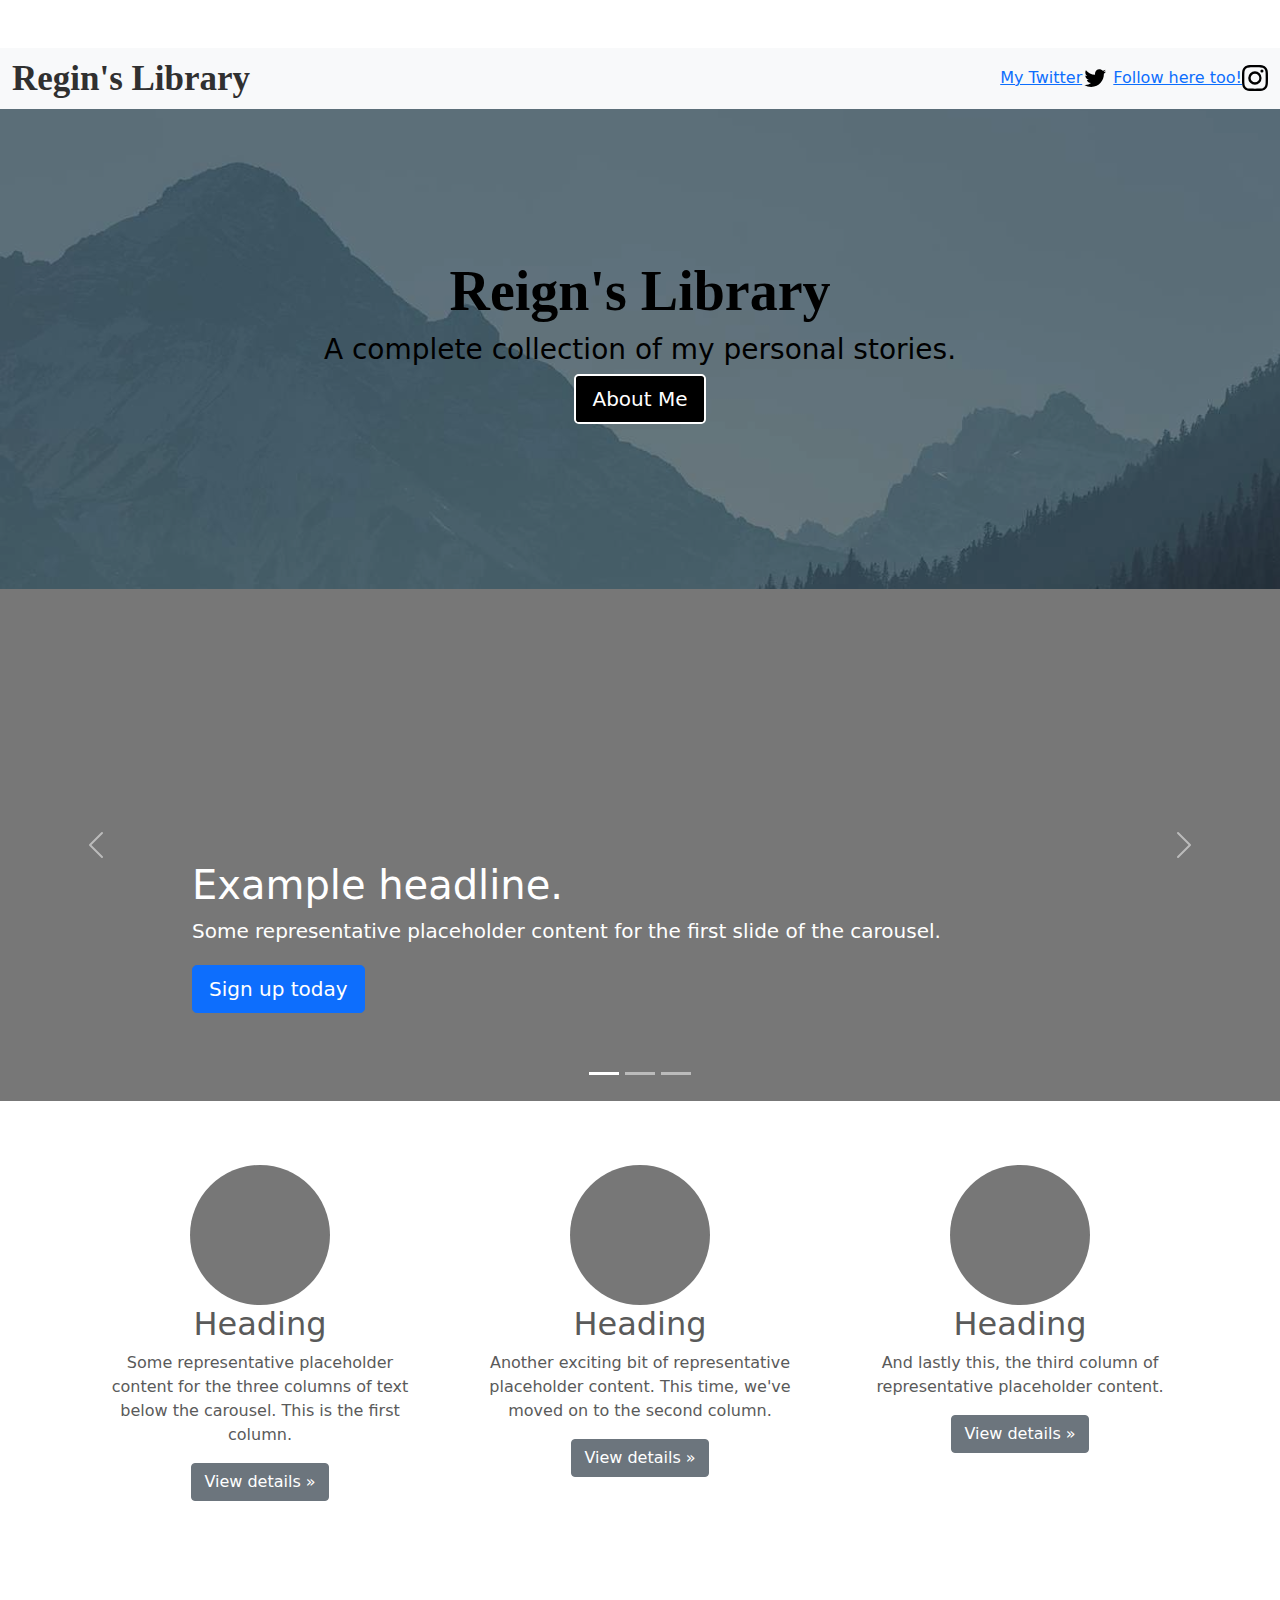
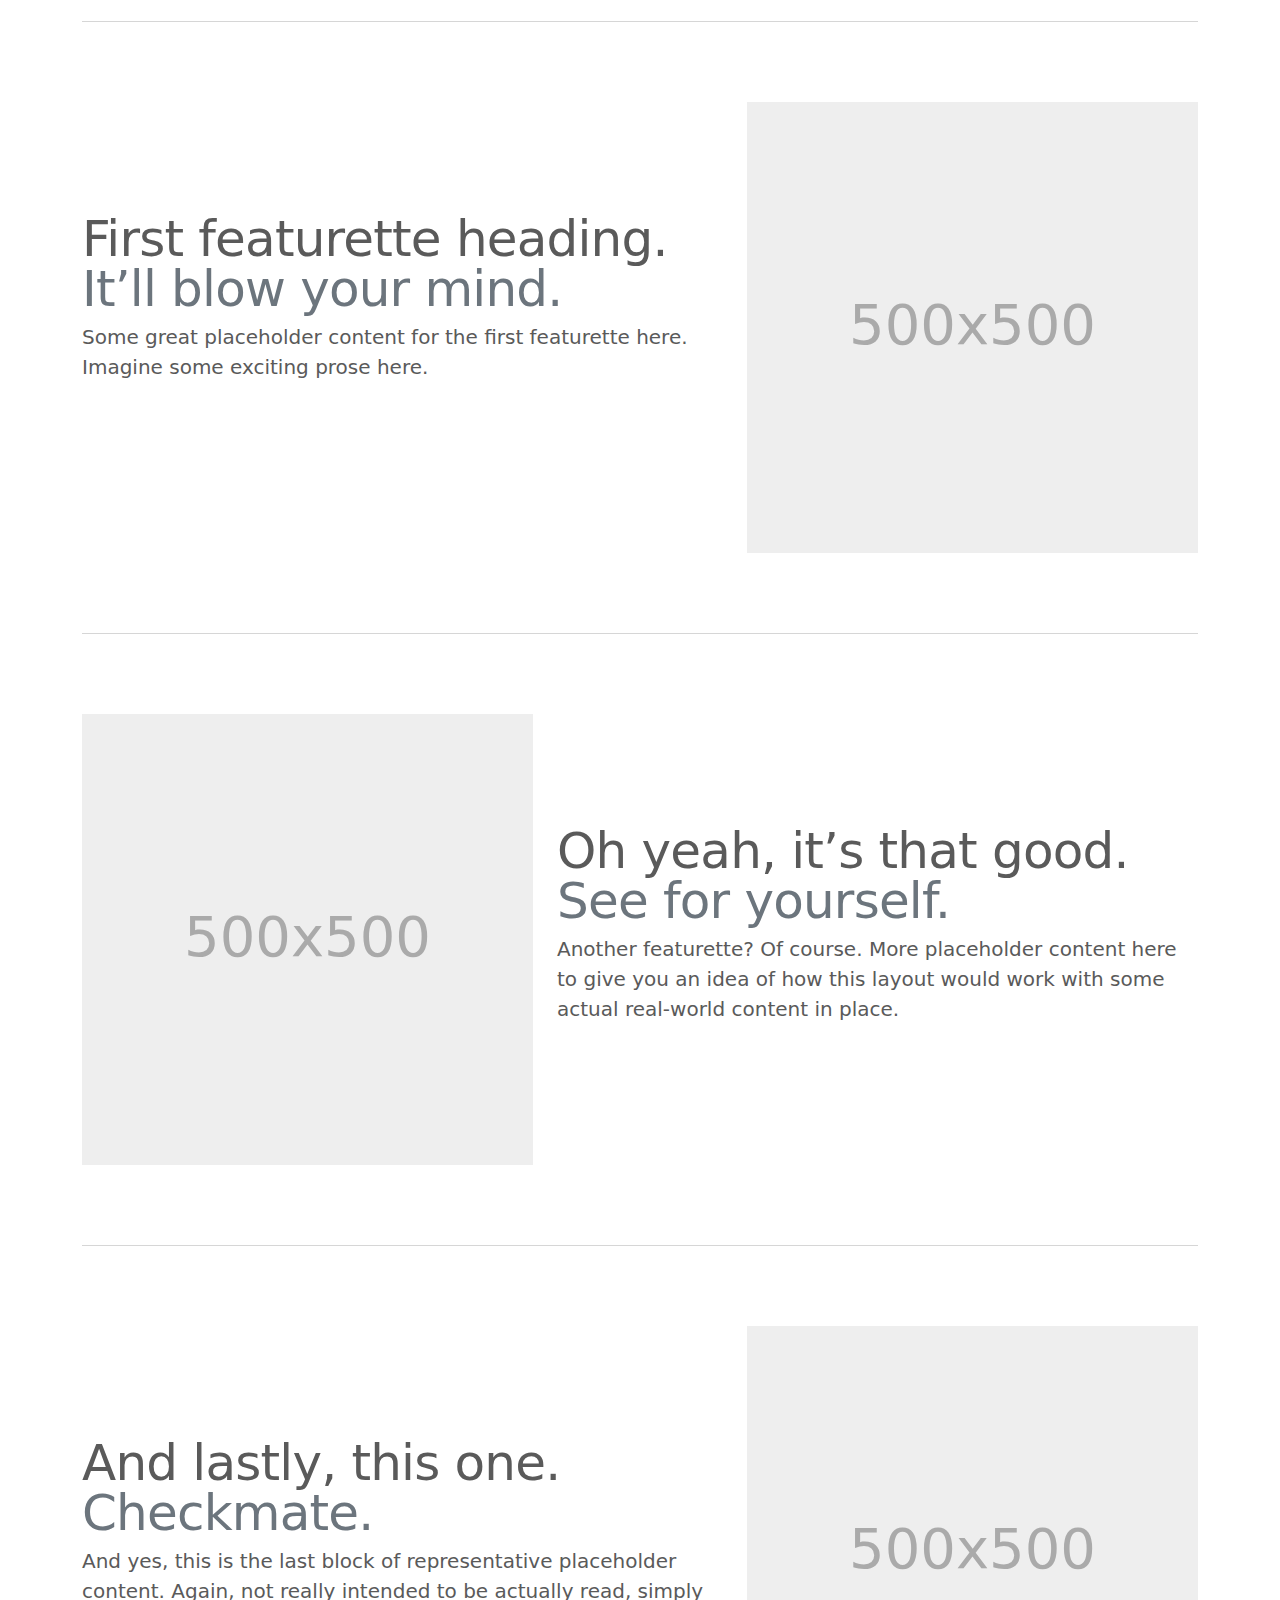
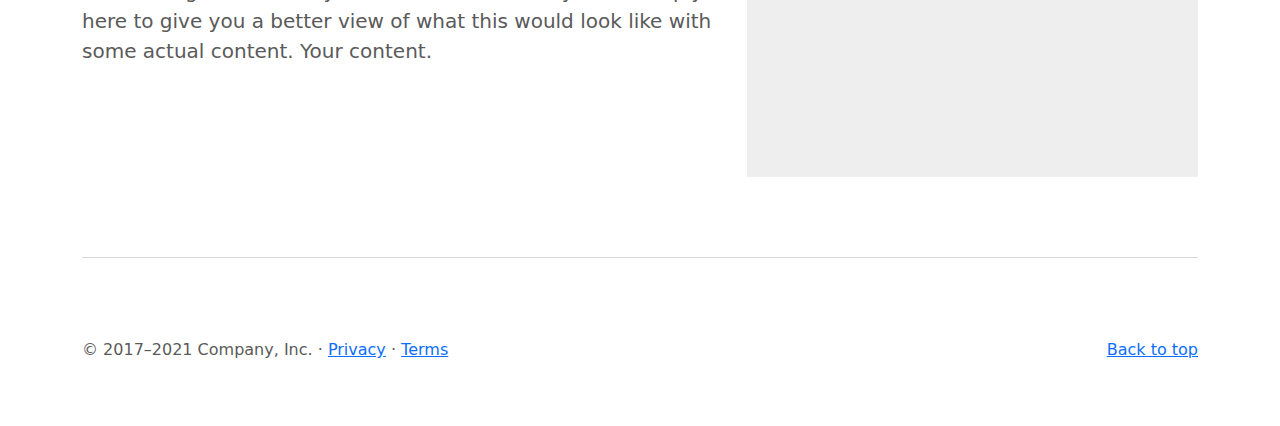
<file: index.html>
<!doctype html>
<html lang="en">

<head>
	<meta charset="utf-8">
	<meta name="viewport" content="width=device-width, initial-scale=1">
	<meta name="description" content="">
	<meta name="author" content="Mark Otto, Jacob Thornton, and Bootstrap contributors">
	<meta name="generator" content="Hugo 0.84.0">
	<title>Carousel Template · Bootstrap v5.0</title>

	<link rel="canonical" href="https://reignslibrary.com">

	<!-- Bootstrap core CSS -->
	<link href="./assets/bootstrap.min.css" rel="stylesheet">

	<style>
		.bd-placeholder-img {
			font-size: 1.125rem;
			text-anchor: middle;
			-webkit-user-select: none;
			-moz-user-select: none;
			user-select: none;
		}

		@media (min-width: 768px) {
			.bd-placeholder-img-lg {
				font-size: 3.5rem;
			}
		}
	</style>


	<!-- Custom styles for this template -->
	<link href="carousel.css" rel="stylesheet">
</head>

<body>

	<header>
		<nav class="navbar flex-column bg-light">
			<div class="container-fluid">
				<a class="navbar-brand headtext-1 playfair" href="#">Regin's Library</a>
				<button class="navbar-toggler" type="button" data-bs-toggle="collapse" data-bs-target="#navbarCollapse"
					aria-controls="navbarCollapse" aria-expanded="false" aria-label="Toggle navigation">
					<span class="navbar-toggler-icon"></span>
				</button>
				<div class="flex-row-sm">
					<a title="Follow me here!" href="https://twitter.com/Reign15x"><span class="sr-only">My Twitter</span><svg class="svg-icon" width="26" height="26" aria-hidden="true" role="img" focusable="false" viewBox="0 0 24 24" version="1.1" xmlns="http://www.w3.org/2000/svg" xmlns:xlink="http://www.w3.org/1999/xlink"><path d="M22.23,5.924c-0.736,0.326-1.527,0.547-2.357,0.646c0.847-0.508,1.498-1.312,1.804-2.27 c-0.793,0.47-1.671,0.812-2.606,0.996C18.324,4.498,17.257,4,16.077,4c-2.266,0-4.103,1.837-4.103,4.103 c0,0.322,0.036,0.635,0.106,0.935C8.67,8.867,5.647,7.234,3.623,4.751C3.27,5.357,3.067,6.062,3.067,6.814 c0,1.424,0.724,2.679,1.825,3.415c-0.673-0.021-1.305-0.206-1.859-0.513c0,0.017,0,0.034,0,0.052c0,1.988,1.414,3.647,3.292,4.023 c-0.344,0.094-0.707,0.144-1.081,0.144c-0.264,0-0.521-0.026-0.772-0.074c0.522,1.63,2.038,2.816,3.833,2.85 c-1.404,1.1-3.174,1.756-5.096,1.756c-0.331,0-0.658-0.019-0.979-0.057c1.816,1.164,3.973,1.843,6.29,1.843 c7.547,0,11.675-6.252,11.675-11.675c0-0.178-0.004-0.355-0.012-0.531C20.985,7.47,21.68,6.747,22.23,5.924z"></path></svg></a>
					<a href="https://www.instagram.com/reign15x/"><span class="screen-reader-text">Follow here too!</span><svg xmlns="http://www.w3.org/2000/svg" width="26" height="26" class="svg-icon" viewBox="0 0 16 16"><path d="M8 0C5.829 0 5.556.01 4.703.048 3.85.088 3.269.222 2.76.42a3.917 3.917 0 0 0-1.417.923A3.927 3.927 0 0 0 .42 2.76C.222 3.268.087 3.85.048 4.7.01 5.555 0 5.827 0 8.001c0 2.172.01 2.444.048 3.297.04.852.174 1.433.372 1.942.205.526.478.972.923 1.417.444.445.89.719 1.416.923.51.198 1.09.333 1.942.372C5.555 15.99 5.827 16 8 16s2.444-.01 3.298-.048c.851-.04 1.434-.174 1.943-.372a3.916 3.916 0 0 0 1.416-.923c.445-.445.718-.891.923-1.417.197-.509.332-1.09.372-1.942C15.99 10.445 16 10.173 16 8s-.01-2.445-.048-3.299c-.04-.851-.175-1.433-.372-1.941a3.926 3.926 0 0 0-.923-1.417A3.911 3.911 0 0 0 13.24.42c-.51-.198-1.092-.333-1.943-.372C10.443.01 10.172 0 7.998 0h.003zm-.717 1.442h.718c2.136 0 2.389.007 3.232.046.78.035 1.204.166 1.486.275.373.145.64.319.92.599.28.28.453.546.598.92.11.281.24.705.275 1.485.039.843.047 1.096.047 3.231s-.008 2.389-.047 3.232c-.035.78-.166 1.203-.275 1.485a2.47 2.47 0 0 1-.599.919c-.28.28-.546.453-.92.598-.28.11-.704.24-1.485.276-.843.038-1.096.047-3.232.047s-2.39-.009-3.233-.047c-.78-.036-1.203-.166-1.485-.276a2.478 2.478 0 0 1-.92-.598 2.48 2.48 0 0 1-.6-.92c-.109-.281-.24-.705-.275-1.485-.038-.843-.046-1.096-.046-3.233 0-2.136.008-2.388.046-3.231.036-.78.166-1.204.276-1.486.145-.373.319-.64.599-.92.28-.28.546-.453.92-.598.282-.11.705-.24 1.485-.276.738-.034 1.024-.044 2.515-.045v.002zm4.988 1.328a.96.96 0 1 0 0 1.92.96.96 0 0 0 0-1.92zm-4.27 1.122a4.109 4.109 0 1 0 0 8.217 4.109 4.109 0 0 0 0-8.217zm0 1.441a2.667 2.667 0 1 1 0 5.334 2.667 2.667 0 0 1 0-5.334z"/></svg></a>
				</div>
				<div class="collapse navbar-collapse" id="navbarCollapse">
					<ul class="navbar-nav me-auto mb-2 mb-md-0">
						<li class="nav-item">
							<a class="nav-link active" aria-current="page" href="#">Home</a>
						</li>
						<li class="nav-item">
							<a class="nav-link" href="#">Link</a>
						</li>
						<li class="nav-item">
							<a class="nav-link disabled" href="#" tabindex="-1" aria-disabled="true">Disabled</a>
						</li>
					</ul>
					<form class="d-flex">
						<input class="form-control me-2" type="search" placeholder="Search" aria-label="Search">
						<button class="btn btn-outline-success" type="submit">Search</button>
					</form>
				</div>
			</div>
		</nav>
	</header>

	<main>

		<div class="jumbotron text-center d-flex flex-column justify-content-center">
			<h1 class="display-4 playfair">Reign's Library</h1>
			<h3>A complete collection of my personal stories.</h3>
			<p class="lead">
				<a class="btn btn-lg about-button" href="#" role="button">About Me</a>
			</p>
		</div>


		<div id="myCarousel" class="carousel slide" data-bs-ride="carousel">
			<div class="carousel-indicators">
				<button type="button" data-bs-target="#myCarousel" data-bs-slide-to="0" class="active pill"
					aria-current="true" aria-label="Slide 1"></button>
				<button type="button" data-bs-target="#myCarousel" data-bs-slide-to="1" aria-label="Slide 2"></button>
				<button type="button" data-bs-target="#myCarousel" data-bs-slide-to="2" aria-label="Slide 3"></button>
			</div>
			<div class="carousel-inner">
				<div class="carousel-item active">
					<svg class="bd-placeholder-img" width="100%" height="100%" xmlns="http://www.w3.org/2000/svg"
						aria-hidden="true" preserveAspectRatio="xMidYMid slice" focusable="false">
						<rect width="100%" height="100%" fill="#777" />
					</svg>

					<div class="container">
						<div class="carousel-caption text-start">
							<h1>Example headline.</h1>
							<p>Some representative placeholder content for the first slide of the carousel.</p>
							<p><a class="btn btn-lg btn-primary" href="#">Sign up today</a></p>
						</div>
					</div>
				</div>
				<div class="carousel-item">
					<svg class="bd-placeholder-img" width="100%" height="100%" xmlns="http://www.w3.org/2000/svg"
						aria-hidden="true" preserveAspectRatio="xMidYMid slice" focusable="false">
						<rect width="100%" height="100%" fill="#777" />
					</svg>

					<div class="container">
						<div class="carousel-caption">
							<h1>Another example headline.</h1>
							<p>Some representative placeholder content for the second slide of the carousel.</p>
							<p><a class="btn btn-lg btn-primary" href="#">Learn more</a></p>
						</div>
					</div>
				</div>
				<div class="carousel-item">
					<svg class="bd-placeholder-img" width="100%" height="100%" xmlns="http://www.w3.org/2000/svg"
						aria-hidden="true" preserveAspectRatio="xMidYMid slice" focusable="false">
						<rect width="100%" height="100%" fill="#777" />
					</svg>

					<div class="container">
						<div class="carousel-caption text-end">
							<h1>One more for good measure.</h1>
							<p>Some representative placeholder content for the third slide of this carousel.</p>
							<p><a class="btn btn-lg btn-primary" href="#">Browse gallery</a></p>
						</div>
					</div>
				</div>
			</div>
			<button class="carousel-control-prev" type="button" data-bs-target="#myCarousel" data-bs-slide="prev">
				<span class="carousel-control-prev-icon" aria-hidden="true"></span>
				<span class="visually-hidden">Previous</span>
			</button>
			<button class="carousel-control-next" type="button" data-bs-target="#myCarousel" data-bs-slide="next">
				<span class="carousel-control-next-icon" aria-hidden="true"></span>
				<span class="visually-hidden">Next</span>
			</button>
		</div>


		<!-- Marketing messaging and featurettes
  ================================================== -->
		<!-- Wrap the rest of the page in another container to center all the content. -->

		<div class="container marketing">

			<!-- Three columns of text below the carousel -->
			<div class="row">
				<div class="col-lg-4">
					<svg class="bd-placeholder-img rounded-circle" width="140" height="140"
						xmlns="http://www.w3.org/2000/svg" role="img" aria-label="Placeholder: 140x140"
						preserveAspectRatio="xMidYMid slice" focusable="false">
						<title>Placeholder</title>
						<rect width="100%" height="100%" fill="#777" /><text x="50%" y="50%" fill="#777"
							dy=".3em">140x140</text>
					</svg>

					<h2>Heading</h2>
					<p>Some representative placeholder content for the three columns of text below the carousel. This is
						the first column.</p>
					<p><a class="btn btn-secondary" href="#">View details &raquo;</a></p>
				</div><!-- /.col-lg-4 -->
				<div class="col-lg-4">
					<svg class="bd-placeholder-img rounded-circle" width="140" height="140"
						xmlns="http://www.w3.org/2000/svg" role="img" aria-label="Placeholder: 140x140"
						preserveAspectRatio="xMidYMid slice" focusable="false">
						<title>Placeholder</title>
						<rect width="100%" height="100%" fill="#777" /><text x="50%" y="50%" fill="#777"
							dy=".3em">140x140</text>
					</svg>

					<h2>Heading</h2>
					<p>Another exciting bit of representative placeholder content. This time, we've moved on to the
						second column.</p>
					<p><a class="btn btn-secondary" href="#">View details &raquo;</a></p>
				</div><!-- /.col-lg-4 -->
				<div class="col-lg-4">
					<svg class="bd-placeholder-img rounded-circle" width="140" height="140"
						xmlns="http://www.w3.org/2000/svg" role="img" aria-label="Placeholder: 140x140"
						preserveAspectRatio="xMidYMid slice" focusable="false">
						<title>Placeholder</title>
						<rect width="100%" height="100%" fill="#777" /><text x="50%" y="50%" fill="#777"
							dy=".3em">140x140</text>
					</svg>

					<h2>Heading</h2>
					<p>And lastly this, the third column of representative placeholder content.</p>
					<p><a class="btn btn-secondary" href="#">View details &raquo;</a></p>
				</div><!-- /.col-lg-4 -->
			</div><!-- /.row -->


			<!-- START THE FEATURETTES -->

			<hr class="featurette-divider">

			<div class="row featurette">
				<div class="col-md-7">
					<h2 class="featurette-heading">First featurette heading. <span class="text-muted">It’ll blow your
							mind.</span></h2>
					<p class="lead">Some great placeholder content for the first featurette here. Imagine some exciting
						prose here.</p>
				</div>
				<div class="col-md-5">
					<svg class="bd-placeholder-img bd-placeholder-img-lg featurette-image img-fluid mx-auto" width="500"
						height="500" xmlns="http://www.w3.org/2000/svg" role="img" aria-label="Placeholder: 500x500"
						preserveAspectRatio="xMidYMid slice" focusable="false">
						<title>Placeholder</title>
						<rect width="100%" height="100%" fill="#eee" /><text x="50%" y="50%" fill="#aaa"
							dy=".3em">500x500</text>
					</svg>

				</div>
			</div>

			<hr class="featurette-divider">

			<div class="row featurette">
				<div class="col-md-7 order-md-2">
					<h2 class="featurette-heading">Oh yeah, it’s that good. <span class="text-muted">See for
							yourself.</span></h2>
					<p class="lead">Another featurette? Of course. More placeholder content here to give you an idea of
						how this layout would work with some actual real-world content in place.</p>
				</div>
				<div class="col-md-5 order-md-1">
					<svg class="bd-placeholder-img bd-placeholder-img-lg featurette-image img-fluid mx-auto" width="500"
						height="500" xmlns="http://www.w3.org/2000/svg" role="img" aria-label="Placeholder: 500x500"
						preserveAspectRatio="xMidYMid slice" focusable="false">
						<title>Placeholder</title>
						<rect width="100%" height="100%" fill="#eee" /><text x="50%" y="50%" fill="#aaa"
							dy=".3em">500x500</text>
					</svg>

				</div>
			</div>

			<hr class="featurette-divider">

			<div class="row featurette">
				<div class="col-md-7">
					<h2 class="featurette-heading">And lastly, this one. <span class="text-muted">Checkmate.</span></h2>
					<p class="lead">And yes, this is the last block of representative placeholder content. Again, not
						really intended to be actually read, simply here to give you a better view of what this would
						look like with some actual content. Your content.</p>
				</div>
				<div class="col-md-5">
					<svg class="bd-placeholder-img bd-placeholder-img-lg featurette-image img-fluid mx-auto" width="500"
						height="500" xmlns="http://www.w3.org/2000/svg" role="img" aria-label="Placeholder: 500x500"
						preserveAspectRatio="xMidYMid slice" focusable="false">
						<title>Placeholder</title>
						<rect width="100%" height="100%" fill="#eee" /><text x="50%" y="50%" fill="#aaa"
							dy=".3em">500x500</text>
					</svg>

				</div>
			</div>

			<hr class="featurette-divider">

			<!-- /END THE FEATURETTES -->

		</div><!-- /.container -->


		<!-- FOOTER -->
		<footer class="container">
			<p class="float-end"><a href="#">Back to top</a></p>
			<p>&copy; 2017–2021 Company, Inc. &middot; <a href="#">Privacy</a> &middot; <a href="#">Terms</a></p>
		</footer>
	</main>


	<script src="./assets/bootstrap.bundle.min.js"></script>


</body>

</html>
</file>
<file: carousel.css>
/* GLOBAL STYLES
-------------------------------------------------- */
/* Padding below the footer and lighter body text */

body {
  padding-top: 3rem;
  padding-bottom: 3rem;
  color: #5a5a5a;
}


/* CUSTOMIZE THE CAROUSEL
-------------------------------------------------- */

/* Carousel base class */
.carousel {
  margin-bottom: 4rem;
}
/* Since positioning the image, we need to help out the caption */
.carousel-caption {
  bottom: 3rem;
  z-index: 10;
}

/* Declare heights because of positioning of img element */
.carousel-item {
  height: 32rem;
}
.carousel-item > img {
  position: absolute;
  top: 0;
  left: 0;
  min-width: 100%;
  height: 32rem;
}


/* MARKETING CONTENT
-------------------------------------------------- */

/* Center align the text within the three columns below the carousel */
.marketing .col-lg-4 {
  margin-bottom: 1.5rem;
  text-align: center;
}
.marketing h2 {
  font-weight: 400;
}
/* rtl:begin:ignore */
.marketing .col-lg-4 p {
  margin-right: .75rem;
  margin-left: .75rem;
}
/* rtl:end:ignore */


/* Featurettes
------------------------- */

.featurette-divider {
  margin: 5rem 0; /* Space out the Bootstrap <hr> more */
}

/* Thin out the marketing headings */
.featurette-heading {
  font-weight: 300;
  line-height: 1;
  /* rtl:remove */
  letter-spacing: -.05rem;
}


/* RESPONSIVE CSS
-------------------------------------------------- */

@media (min-width: 40em) {
  /* Bump up size of carousel content */
  .carousel-caption p {
    margin-bottom: 1.25rem;
    font-size: 1.25rem;
    line-height: 1.4;
  }

  .featurette-heading {
    font-size: 50px;
  }
}

@media (min-width: 62em) {
  .featurette-heading {
    margin-top: 7rem;
  }
}

/* Imported styling from Reign's original website */

@import url('https://fonts.googleapis.com/css2?family=Playfair+Display:wght@800;900&display=swap'); 

body {
  font-family: var("Playfair Display", "PT Sans", "Segoe UI", "Roboto", "Oxygen", "Ubuntu", "Cantarell", "Fira Sans", "Droid Sans", "Helvetica Neue", sans-serif) !important;
}

.playfair {
  font-family: "Playfair Display";
  font-weight: 900;
}

/* Copy-pasting in styles, this is NOT supposed to be a full redesign */

.headtext-1 {
  color: rgb(48, 48, 48);
  font-size: 34.9802px;
  line-height: 34.9802px;
  outline-color: rgb(48, 48, 48);
  text-emphasis-color: rgb(48, 48, 48);
  -webkit-text-fill-color: rgb(48, 48, 48);
  -webkit-text-stroke-color: rgb(48, 48, 48);
}

.about-button {
  color: white;
  background-color: black;
  border: 2px solid white;
}

.about-button:hover {
  border-color: lightblue;
  color: lightblue;
}

.jumbotron {
  color: black;
  height: 480px;
  background-color: rgb(70, 70, 70);
  background-image: url("./assets/splash.jpg");
  background-position-y: -65px;
  background-size: 1480px;
  background-repeat: no-repeat;
  background-blend-mode: overlay;
}
</file>
